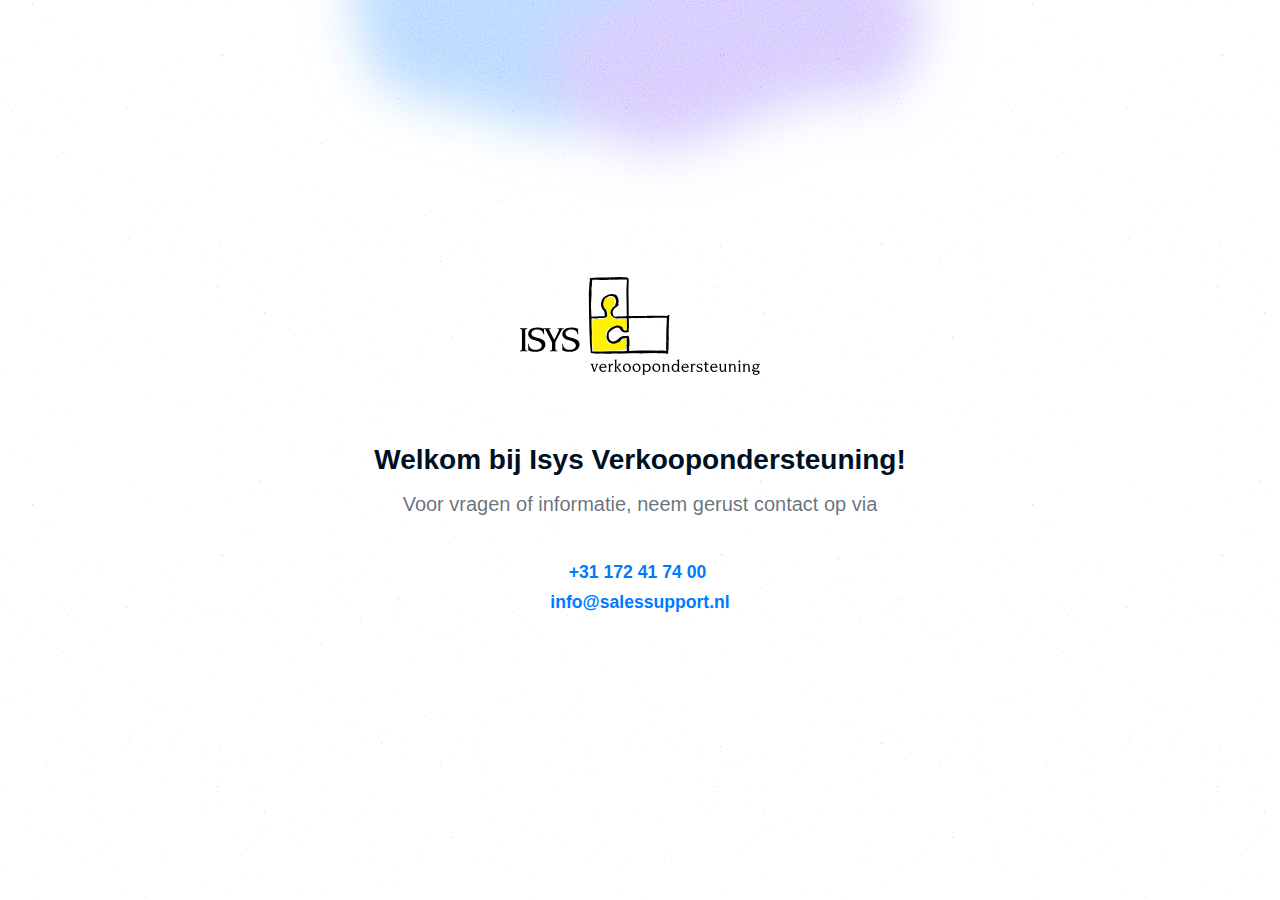
<file: index.html>
<!DOCTYPE html>
<html lang="en">

<head>
<meta charset="utf-8">
<title>Isys Verkoopondersteuning</title>
<meta name="description" content="Voor vragen of informatie, neem gerust contact op">
<meta name="viewport" content="width=device-width, initial-scale=1">
<link rel="stylesheet" href="design.css">
<link rel="shortcut icon" href="images/favicon.png">
</head>

<body>
<section>
  <div class="isolate">
	<div class="noise"></div>
	<div class="overlay"></div>
  </div>
</section>
<!-- <section>
	<div class="noise"><div class="isolate"><img src='images/blob1.svg' class="blurry-gradient"></div></img></div>
</section> -->
<!--<img src='images/blob1.svg' class="blurry-gradient"></img>-->
<div class="container">
	<p><img src="images/isys-logo.svg" / width="240"></p>
	<br  />
	<h1>Welkom bij Isys Verkoopondersteuning!</h1>
	<p>Voor vragen of informatie, neem gerust contact op via</p>
	‭<span class="info">+31 172 41 74 00</span>
	‬<br  />
	<a href="mailto:info@salessupport.nl" class="info">info@salessupport.nl</a>
</div>

<footer></footer>

</body>

</html>
</file>
<file: design.css>
@charset "UTF-8";
html, body, div, span, applet, object, iframe, h1, h2, h3, h4, h5, h6, p, blockquote, pre, a, abbr, acronym, address, big, cite, code, del, dfn, em, img, ins, kbd, q, s, samp, small, strike, strong, sub, sup, tt, var, b, u, i, center, dl, dt, dd, ol, ul, li, fieldset, form, label, legend, table, caption, tbody, tfoot, thead, tr, th, td, article, aside, canvas, details, embed, figure, figcaption, footer, header, hgroup, menu, nav, output, ruby, section, summary, time, mark, audio, video {
	margin: 0;
	padding: 0;
	border: 0;
	font: inherit;
	font-size: 100%;
	vertical-align:baseline
}

article, aside, details, figcaption, figure, footer, header, hgroup, menu, nav, section {
	display:block
}

body {
	line-height:1;
	display: flex;
	align-items: center;
	justify-content: center;
	flex-direction: column;
	height: 100vh;
}

ol, ul {
	list-style:none
}

blockquote, q {
	quotes:none
}

blockquote:before, blockquote:after, q:before, q:after {
	content:none
}

table {
	border-collapse: collapse;
	border-spacing:0
}

body {
	color: rgba(0, 16, 36, .6);
	font-family: helvetica neue, Helvetica, Arial, sans-serif;
	font-size:1.1rem
}

.container {
	max-width: 36em;
	margin: 6rem auto;
	padding: 0 2rem;
	text-align:center;
	position: absolute;
}

footer {
	display: flex;
	align-items: center;
	justify-content: center;
	height:10rem
}

h1 {
	margin-bottom: 1rem;
	color: #001024;
	font-size: 1.75rem;
	font-weight: 700;
	line-height: 1.1em;
	text-align:center
}

p {
	margin-bottom: 3rem;
	font-size: 1.25rem;
	font-weight: 300;
	line-height: 1.2em;
	text-align:center
}

form {
	display: grid;
	grid-template-columns: repeat(7, 1fr);
	grid-template-rows:repeat(3, auto)
}

form input {
	height: 3rem;
	padding: 0 1rem;
	border: none;
	border-radius: .5rem;
	outline: none;
	color: rgba(0, 16, 36, .9);
	font-size: 1.1rem;
	line-height:3rem
}

form input[type=email] {
	grid-column: 1/span 5;
	grid-row: 1/2;
	background:rgba(0, 16, 36, .12)
}

form input[type=submit] {
	grid-column: 6/span 2;
	grid-row: 1/2;
	margin-left: .5rem;
	min-width: 10rem;
	background: #007aff;
	color: #fff;
	cursor:pointer
}

form input[type=submit]:active {
	box-shadow:inset 0 0 0 100rem rgba(0, 16, 36, .12)
}

form div.mce_inline_error {
	grid-column: 1/span 7;
	grid-row: 2/3;
	margin: 1rem 0 0;
	padding: .5rem;
	border-radius: .5rem;
	background: #fff7db;
	color: #a27d00;
	font-size:80%
}

form div.mce_inline_error::before {
	display: inline-block;
	margin-right: .5rem;
	content: '⚠️'
}

form #mce-responses {
	grid-column: 1/span 7;
	grid-row:2/3
}

form #mce-responses .response {
	margin: 1rem 0 0;
	padding: .5rem;
	border-radius: .5rem;
	background-color: #f6f6f6;
	font-size:80%
}

form #mce-responses #mce-error-response.response {
	background: #fff7db;
	color:#a27d00
}

form #mce-responses #mce-error-response.response::before {
	display: inline-block;
	margin-right: .5rem;
	content: '⚠️'
}

form #mce-responses #mce-error-response.response a {
	display:none
}

form #mce-responses #mce-success-response.response {
	background: #dbfdfa;
	color:#009287
}

form #mce-responses #mce-success-response.response::before {
	display: inline-block;
	margin-right: .5rem;
	content: '🎉'
}

a, .info {
	display: inline-block;
	color: #007aff;
	text-decoration: none;
	font-weight: 700;
	padding: 0;
	margin-bottom: 0.75rem;
}

/* section {
	position: relative;
	top: -40vh;
	width: 100%;
	height: 150vh;
	z-index: -10;
}

.noise {
	background: url(images/noise.svg);
	background-repeat: repeat;
	margin-top: -15%;
	width: 100%;
	height: 120%;
}

.blurry-gradient {
	position: fixed;
	left: 0;
	right: 0;
	margin: 5% auto;
	width: 1250px;
	height: 440px;
	opacity: 1;
	filter: blur(60px);
	mix-blend-mode: multiply;
}

.isolate {
  isolation: isolate;
  position: absolute;
  top: 0;
  height: 100%;
  width: 100%;
} */

section {
  position: absolute;
  top:0;
  width: 100%;
  height: 100%;
}

.noise {
  height: 100%;
  background: radial-gradient(circle, transparent, transparent ), url(images/noise.svg);   
  filter: contrast(0%) brightness(200%);
  mix-blend-mode: screen;
}

/* Chrome-specific */
@media all and (-webkit-min-device-pixel-ratio:0) and (min-resolution: .001dpcm) {
  .noise {
	filter: contrast(290%) brightness(180%);
  }
}

.isolate {
  isolation: isolate;
  position: relative;
  width: 100%;
  height: 100%;
}

.overlay {
  position: absolute;
  top: -10vh;
  width: 100%;
  height: 100%;
  background: url(images/blob1.svg);
  background-repeat: no-repeat;
  background-position: top;
  mix-blend-mode: overlay;
  filter: blur(25px);
  opacity: 0.4;
}
</file>
